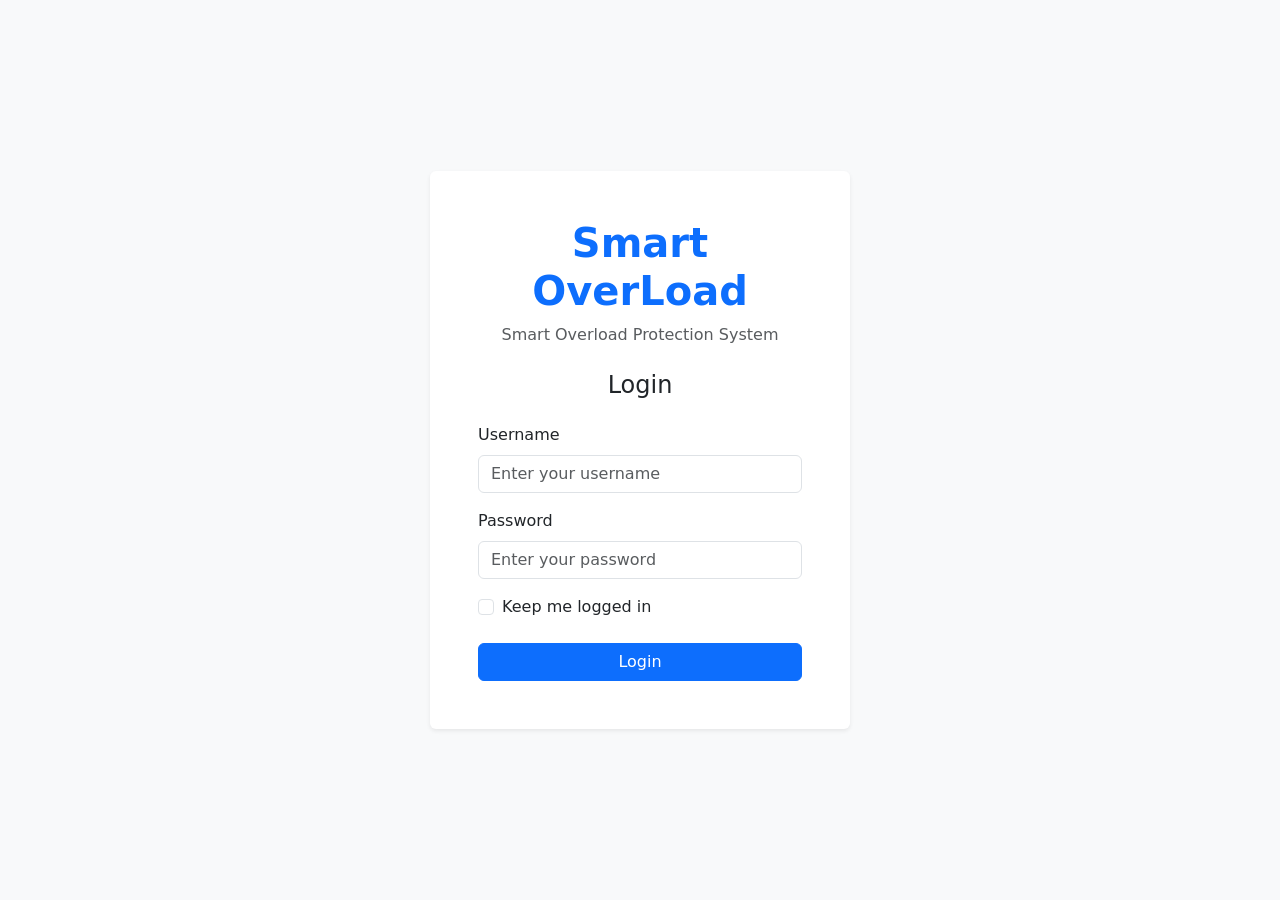
<file: frontend/login.html>
<!DOCTYPE html>
<html lang="en">
<head>
    <meta charset="UTF-8">
    <meta name="viewport" content="width=device-width, initial-scale=1.0">

    <title>Smart OverLoad - Login</title>

    <!-- Bootstrap 5 -->
    <link
        href="https://cdn.jsdelivr.net/npm/bootstrap@5.3.3/dist/css/bootstrap.min.css"
        rel="stylesheet"
    >
</head>

<body class="bg-light">

    <div class="container min-vh-100 d-flex align-items-center justify-content-center">

        <div class="card shadow-sm border-0" style="max-width: 420px; width: 100%;">

            <div class="card-body p-4 p-md-5">

                <div class="text-center mb-4">
                    <h1 class="fw-bold text-primary">Smart OverLoad</h1>
                    <p class="text-muted mb-0">
                        Smart Overload Protection System
                    </p>
                </div>

                <h4 class="text-center mb-4">Login</h4>

                <form method="POST" action="/login">

                    <!-- Username -->
                    <div class="mb-3">
                        <label for="username" class="form-label">
                            Username
                        </label>

                        <input
                            type="text"
                            class="form-control"
                            id="username"
                            name="username"
                            placeholder="Enter your username"
                            required
                        >
                    </div>

                    <!-- Password -->
                    <div class="mb-3">
                        <label for="password" class="form-label">
                            Password
                        </label>

                        <input
                            type="password"
                            class="form-control"
                            id="password"
                            name="password"
                            placeholder="Enter your password"
                            required
                        >
                    </div>

                    <!-- Remember me -->
                    <div class="form-check mb-4">
                        <input
                            class="form-check-input"
                            type="checkbox"
                            id="remember"
                        >

                        <label class="form-check-label" for="remember">
                            Keep me logged in
                        </label>
                    </div>

                    <button
                        type="submit"
                        class="btn btn-primary w-100"
                    >
                        Login
                    </button>

                </form>

            </div>

        </div>

    </div>

</body>
</html>
</file>
